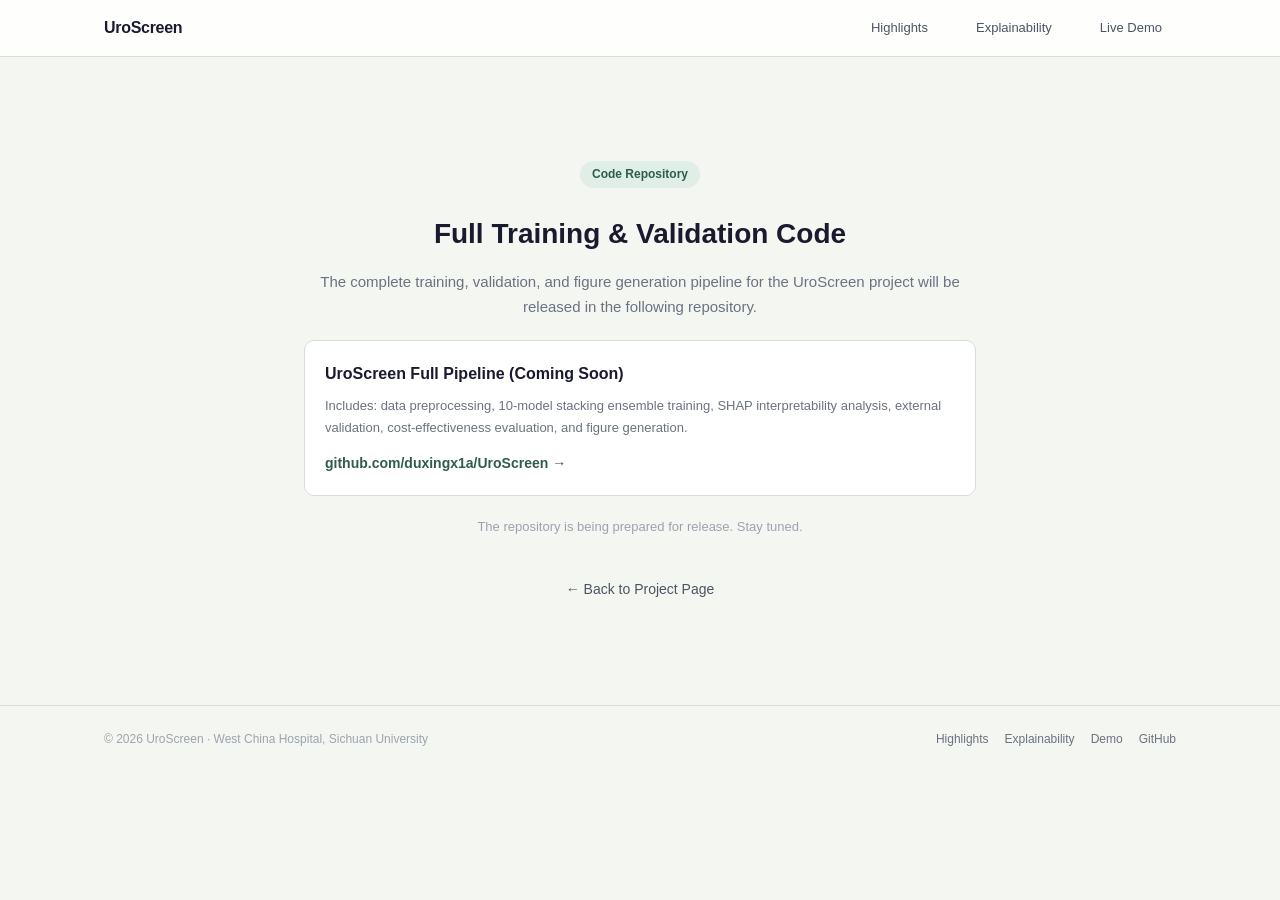
<file: code.html>
<!DOCTYPE html>
<html lang="en">
<head>
<meta charset="UTF-8">
<meta name="viewport" content="width=device-width, initial-scale=1.0">
<title>UroScreen · Code Repository</title>
<link rel="stylesheet" href="paper.css">
<style>
  .code-placeholder { max-width:720px; margin:80px auto; text-align:center; padding:24px; }
  .code-placeholder h1 { font-size:28px; font-weight:700; margin-bottom:12px; color:#1a1a2e; }
  .code-placeholder p { font-size:15px; color:#6b7280; margin-bottom:8px; line-height:1.7; }
  .code-placeholder .badge { display:inline-block; background:#dfeee6; color:#315c4d; font-size:12px;
    padding:4px 12px; border-radius:20px; margin-bottom:24px; font-weight:600; }
  .code-placeholder .repo-card { background:#fff; border:1px solid #d6ded8; border-radius:10px;
    padding:20px; margin:20px 0; text-align:left; }
  .code-placeholder .repo-card h3 { font-size:16px; margin-bottom:8px; }
  .code-placeholder .repo-card a { color:#315c4d; font-weight:600; font-size:14px; }
  .back-link { display:inline-flex; align-items:center; gap:6px; color:#4b5563;
    font-size:14px; font-weight:500; margin-top:32px; text-decoration:none; }
  .back-link:hover { color:#315c4d; }
</style>
</head>
<body>

<nav class="site-nav">
  <div class="site-nav__inner">
    <a class="brand" href="index.html">
      <span class="brand__name">UroScreen</span>
    </a>
    <div class="nav-links">
      <a href="index.html#highlights">Highlights</a>
      <a href="index.html#explainability">Explainability</a>
      <a href="demo.html">Live Demo</a>
    </div>
  </div>
</nav>

<div class="code-placeholder">
  <span class="badge">Code Repository</span>
  <h1>Full Training & Validation Code</h1>
  <p>
    The complete training, validation, and figure generation pipeline for the UroScreen project
    will be released in the following repository.
  </p>

  <div class="repo-card">
    <h3>UroScreen Full Pipeline (Coming Soon)</h3>
    <p style="font-size:13px;color:#6b7280;margin-bottom:12px;">
      Includes: data preprocessing, 10-model stacking ensemble training, SHAP interpretability
      analysis, external validation, cost-effectiveness evaluation, and figure generation.
    </p>
    <a href="https://github.com/duxingx1a/UroScreen" target="_blank">
      github.com/duxingx1a/UroScreen &rarr;
    </a>
  </div>

  <p style="font-size:13px;color:#9ca3af;margin-top:8px;">
    The repository is being prepared for release. Stay tuned.
  </p>

  <a class="back-link" href="index.html">&larr; Back to Project Page</a>
</div>

<footer class="footer">
  <div class="footer__inner container">
    <span>&copy; 2026 UroScreen · West China Hospital, Sichuan University</span>
    <div class="footer__links">
      <a href="index.html#highlights">Highlights</a>
      <a href="index.html#explainability">Explainability</a>
      <a href="demo.html">Demo</a>
      <a href="https://github.com/duxingx1a/UroScreen">GitHub</a>
    </div>
  </div>
</footer>

</body>
</html>
</file>
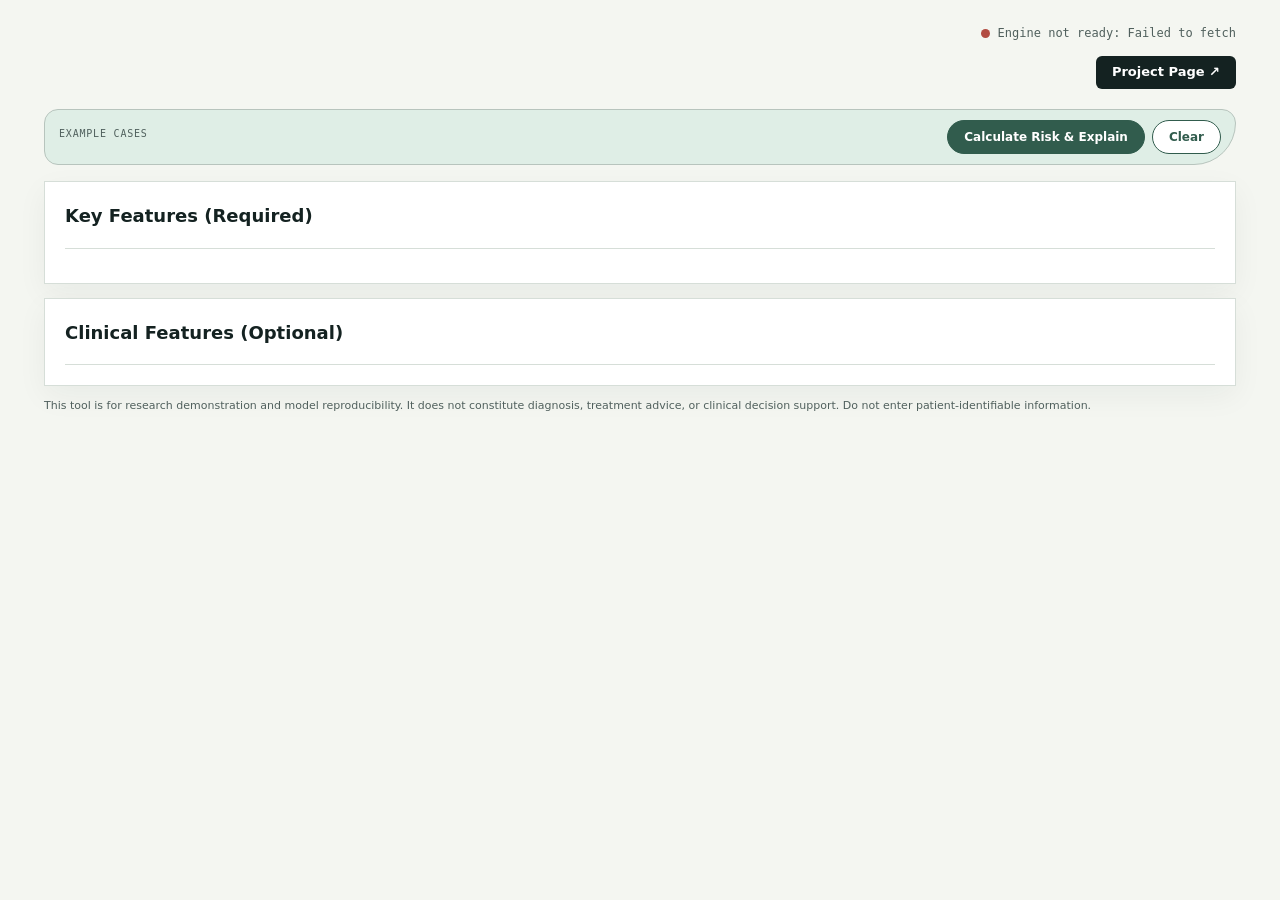
<file: demo.html>
<!doctype html>
<html lang="en">
<head>
  <meta charset="utf-8">
  <meta name="viewport" content="width=device-width, initial-scale=1">
  <title>UroScreen · Urolithiasis Risk Calculator</title>
  <meta name="description" content="Multi-model ensemble urolithiasis risk calculator with strict 87-dimensional SHAP explanation">
  <link rel="stylesheet" href="assets/css/calculator.css?v=250747">
</head>
<body>
  <main class="page">
    <div class="topbar" role="status">
      <div class="status"><span id="apiDot" class="status-dot"></span><span id="apiText">Verifying model artifacts…</span></div>
    </div>
    <div class="topbar">
      <a class="nav-cta" href="index.html">Project Page ↗</a>
    </div>
    <section class="quickbar"><div><span class="quickbar-label">Example Cases</span><div id="samples" class="samples" aria-label="Example cases"></div></div><div class="quick-actions"><button id="calculateButton" class="primary" type="submit" form="calculatorForm">Calculate Risk &amp; Explain</button><button id="resetButton" class="secondary" type="button">Clear</button></div></section>

    <form id="calculatorForm" novalidate>
      <section class="panel"><div class="panel-header"><h2>Key Features (Required)</h2></div><div id="requiredFields" class="field-grid"></div></section>
      <section class="panel"><div class="panel-header"><h2>Clinical Features (Optional)</h2></div><div id="optionalFields"></div></section>
      <p class="disclaimer">This tool is for research demonstration and model reproducibility. It does not constitute diagnosis, treatment advice, or clinical decision support. Do not enter patient-identifiable information.</p>
    </form>

    <section id="resultPanel" class="panel result-panel" aria-live="polite" style="display:none">
      <div class="panel-header"><h2>Results</h2><small id="featureCount"></small></div>
      <div class="result-top-row"><div id="resultSummary" class="result-summary"></div><article class="subpanel prob-panel"><h3>Model Positive Probabilities</h3><div id="baseProbabilities" class="prob-grid"></div></article></div>
      <p id="imputationNote" class="result-note"></p>
      <article class="subpanel"><h3>SHAP Waterfall Plot</h3><div class="chart-wrap-image"><img id="waterfallPlotImg" class="chart-img" alt="SHAP Waterfall Plot" style="display:none"></div></article>
      <article class="subpanel"><h3>Full Contribution Data</h3><div class="table-wrap"><table class="shap-table"><thead><tr><th>Rank</th><th>Feature</th><th>Type</th><th>Value</th><th>SHAP</th></tr></thead><tbody id="shapTableBody"></tbody></table></div></article>
    </section>
    <div id="resultToggleBar" class="actions" style="display:none;text-align:center;margin-top:14px"><button id="toggleResult" class="secondary" type="button">Collapse Results</button></div>
  </main>
  <script type="module" src="assets/js/demo-app.js?v=250747"></script>
</body>
</html>
</file>
<file: paper.css>
/* ============================================
   UroScreen · Research Paper UI
   Inspired by GraphATC · Academic minimalism
   ============================================ */

/* --- Reset & Base --- */
*, *::before, *::after { box-sizing: border-box; margin: 0; padding: 0; }
html { scroll-behavior: smooth; }
body {
  font-family: -apple-system, BlinkMacSystemFont, "Segoe UI", Roboto, "Helvetica Neue", Arial, "Noto Sans SC", sans-serif;
  font-size: 15px; line-height: 1.6; color: #1a1a2e; background: #f4f6f1;
  -webkit-font-smoothing: antialiased;
}
img { max-width: 100%; height: auto; display: block; }
a { color: #315c4d; text-decoration: none; }
a:hover { text-decoration: underline; }
button { cursor: pointer; font: inherit; }
.container { max-width: 1120px; margin: 0 auto; padding: 0 24px; }

/* --- Site Nav --- */
.site-nav {
  position: sticky; top: 0; z-index: 100;
  background: rgba(255,255,255,.85); backdrop-filter: blur(12px); -webkit-backdrop-filter: blur(12px);
  border-bottom: 1px solid #d6ded8;
}
.site-nav__inner {
  display: flex; align-items: center; justify-content: space-between;
  max-width: 1120px; margin: 0 auto; padding: 0 24px; height: 56px;
}
.brand { display: flex; align-items: center; gap: 10px; color: #1a1a2e; text-decoration: none; }
.brand:hover { text-decoration: none; }
.brand__name { font-weight: 700; font-size: 16px; letter-spacing: -.3px; }
.nav-links { display: flex; align-items: center; gap: 20px; }
.nav-links a {
  display: inline-flex; align-items: center;
  font-size: 13px; color: #4b5563; font-weight: 500;
  padding: 6px 14px; text-decoration: none; transition: all .2s;
}
.nav-links a:hover { color: #315c4d; text-decoration: none; }
.nav-cta {
  background: #1a1a2e; color: #fff !important; padding: 6px 16px; border-radius: 6px;
  font-size: 13px; font-weight: 600; border-color: #1a1a2e;
}
.nav-cta:hover { background: #315c4d; border-color: #315c4d; text-decoration: none !important; }

/* --- Eyebrow --- */
.eyebrow {
  font-size: 11px; font-weight: 600; letter-spacing: 1.5px; text-transform: uppercase;
  color: #315c4d; margin-bottom: 8px; text-align: left;
}

/* --- Section --- */
.section { padding: 64px 0; }
.section--tight { padding: 40px 0; }
.section-heading { margin-bottom: 32px; text-align: center; }
.section-heading h2 { font-size: 28px; font-weight: 700; letter-spacing: -.5px; margin-bottom: 8px; }
.section-heading p { color: #6b7280; font-size: 16px; line-height: 1.7; text-align: justify; }

/* --- Hero --- */
.hero { padding: 80px 0 48px; }
.hero__grid { display: grid; grid-template-columns: 1fr; grid-template-areas: "title" "explain"; gap: 36px 48px; }
.hero__title-row { max-width: 1120px; margin: 0 auto; padding: 0 24px 24px; border-bottom: 1px solid #d6ded8; }
.hero__title { font-size: 32px; font-weight: 800; line-height: 1.2; letter-spacing: -0.3px; margin-bottom: 0; color: #142221; text-align: justify; hyphens: auto; }
.hero__title em { color: #315c4d; font-style: normal; }
.hero__explain { grid-area: explain; display: flex; flex-direction: column; }
.hero__abstract-label { font-size: 24px; font-weight: 700; letter-spacing: -.5px; color: #1a1a2e; margin-bottom: 14px; text-align: center; }
.hero__lede { font-size: 16px; color: #4b5563; line-height: 1.8; margin-bottom: 24px; text-align: justify; }
.hero__actions { display: flex; flex-wrap: wrap; gap: 10px; margin-bottom: 20px; justify-content: center; }

/* --- Icon Buttons --- */
.button {
  display: inline-flex; align-items: center; gap: 8px;
  font-size: 14px; font-weight: 600; padding: 9px 18px;
  border: 1px solid transparent; border-radius: 8px;
  text-decoration: none; white-space: nowrap;
  transition: all .2s; box-sizing: border-box; line-height: 1;
}
.button:hover { text-decoration: none; }
.button > svg { width: 18px; height: 18px; flex-shrink: 0; }

.button--primary {
  background: #142221; color: #fff; border-color: #142221;
}
.button--primary:hover { background: #315c4d; border-color: #315c4d; }

.button--icon {
  background: #fff; color: #1a1a2e; border-color: #d6ded8;
}
.button--icon:hover { background: #dfeee6; border-color: #315c4d; color: #315c4d; }

.button--icon .octicon { fill: currentColor; }
.hero__note { font-size: 12px; color: #9ca3af; display: flex; align-items: center; gap: 6px; }
.status-dot { width: 6px; height: 6px; border-radius: 50%; background: #347c6b; display: inline-block; }

.hero-visual { position: relative; }
.hero-visual__frame {
  position: relative; border-radius: 12px; overflow: hidden;
  box-shadow: 0 4px 24px rgba(0,0,0,.08); background: #fff;
}
.hero-visual__image { width: 100%; height: auto; }
.hero-visual__wash {
  position: absolute; inset: 0;
  background: linear-gradient(to top, rgba(244,246,241,.6), transparent 40%);
  pointer-events: none;
}
.hero-visual__tag { margin-top: 12px; font-size: 12px; color: #6b7280; }
.hero-visual__index {
  position: absolute; bottom: 16px; right: 16px;
  font-size: 10px; color: rgba(0,0,0,.3); letter-spacing: 1px;
}

/* --- Metrics --- */
.metrics { display: grid; grid-template-columns: repeat(4,1fr); gap: 16px; }
.metric {
  background: #fff; border: 1px solid #d6ded8; border-radius: 10px; padding: 20px;
  transition: box-shadow .2s;
}
.metric:hover { box-shadow: 0 2px 12px rgba(0,0,0,.04); }
.metric__value { font-size: 28px; font-weight: 800; color: #1a1a2e; letter-spacing: -1px; }
.metric__label { font-size: 12px; font-weight: 600; color: #315c4d; margin: 4px 0 2px; }
.metric__desc { font-size: 12px; color: #9ca3af; }

/* --- Pipeline --- */
.pipeline { background: #fff; border: 1px solid #d6ded8; border-radius: 12px; padding: 28px; }
.pipeline__row { display: flex; align-items: center; gap: 12px; flex-wrap: wrap; }
.pipeline__node {
  flex: 1; min-width: 160px; background: #dfeee6; border: 1px solid #e2e8f0;
  border-radius: 8px; padding: 14px 16px;
}
.pipeline__node strong { display: block; font-size: 13px; margin-bottom: 4px; }
.pipeline__node span { font-size: 11px; color: #6b7280; display: block; line-height: 1.5; }
.pipeline__arrow { font-size: 18px; color: #315c4d; font-weight: 700; flex-shrink: 0; }
.pipeline__foot { margin-top: 16px; font-size: 12px; color: #9ca3af; text-align: center; }

/* --- Figure Grid --- */
.figure-grid { display: grid; grid-template-columns: repeat(3,1fr); gap: 20px; }
.figure-grid--wide { grid-template-columns: repeat(3,1fr); }
.figure-grid--shap { grid-template-columns: 1fr; }

.figure-card {
  background: #fff; border: 1px solid #d6ded8; border-radius: 10px; overflow: hidden;
  transition: box-shadow .2s;
}
.figure-card:hover { box-shadow: 0 2px 16px rgba(0,0,0,.06); }
.figure-card > h3 { font-size: 14px; font-weight: 600; margin: 14px 16px 2px; text-align: center; }
.figure-card__zoom {
  background: none; border: 1px solid #e2e8f0; border-radius: 4px;
  padding: 2px 8px; font-size: 11px; color: #6b7280; white-space: nowrap;
}
.figure-card__zoom:hover { border-color: #315c4d; color: #315c4d; }
.figure-card__media {
  display: block; width: 100%; border: none; background: none; padding: 0;
  cursor: zoom-in;
}
.figure-card__image { width: 100%; height: auto; }
.figure-card__image--shrink { max-width: 720px; width: 100%; display: block; margin: 0 auto; }
.figure-card__image--sm { max-width: 480px; width: 100%; display: block; margin: 0 auto; }
.figure-card__image--lg { max-width: 960px; width: 100%; display: block; margin: 0 auto; }
.figure-card__caption { padding: 8px 16px 14px; font-size: 12px; color: #6b7280; line-height: 1.6; text-align: center; }

.figure-card--featured .figure-card__image { width: 100%; }

/* --- Table --- */
.table-wrap { overflow-x: auto; }
.table-wrap table { width: 100%; border-collapse: collapse; font-size: 13px; }
.table-wrap th {
  text-align: left; padding: 10px 12px; font-weight: 600; font-size: 11px;
  color: #6b7280; text-transform: uppercase; letter-spacing: .5px;
  border-bottom: 2px solid #e2e8f0;
}
.table-wrap td { padding: 10px 12px; border-bottom: 1px solid #d6ded8; }
.table-wrap tbody tr:hover { background: #dfeee6; }
.num { font-family: "SF Mono", "Cascadia Code", "JetBrains Mono", monospace; text-align: right; }
.best { color: #315c4d; font-weight: 700; }

/* --- Usage Grid --- */
.usage-grid { display: grid; grid-template-columns: repeat(3,1fr); gap: 20px; }
.usage-card { background: #fff; border: 1px solid #d6ded8; border-radius: 10px; padding: 20px; }
.usage-card h3 { font-size: 14px; font-weight: 600; margin-bottom: 12px; }
.copy-box {
  background: #1a1a2e; color: #e2e8f0; border-radius: 8px; padding: 14px 16px;
  font-family: "SF Mono", "Cascadia Code", "JetBrains Mono", monospace;
  font-size: 12px; line-height: 1.7; overflow-x: auto; white-space: pre;
}

/* --- Footer --- */
.footer { border-top: 1px solid #d6ded8; padding: 24px 0; margin-top: 32px; }
.footer__inner { display: flex; justify-content: space-between; align-items: center; font-size: 12px; color: #9ca3af; }
.footer__links { display: flex; gap: 16px; }
.footer__links a { color: #6b7280; }
.footer__links a:hover { color: #315c4d; }

/* --- Responsive --- */
@media (max-width: 900px) {
  .hero__grid { grid-template-areas: "title" "explain"; }
  .hero__title-row { padding-bottom: 20px; }
  .hero__title { font-size: 26px; }
  .metrics { grid-template-columns: repeat(2,1fr); }
  .figure-grid { grid-template-columns: 1fr; }
  .figure-grid--wide { grid-template-columns: 1fr; }
  .usage-grid { grid-template-columns: 1fr; }
  .pipeline__row { flex-direction: column; }
  .pipeline__arrow { transform: rotate(90deg); }
  .nav-links { display: none; }
  .footer__inner { flex-direction: column; gap: 8px; }
}

@media (max-width: 480px) {
  .hero__title { font-size: 20px; }
}
</file>
<file: assets/css/calculator.css>
/* Academic risk calculator: cool white paper, deep indigo ink, ochre SHAP contribution colors. */
:root { --ink:#142221; --muted:#50605d; --line:#d6ded8; --paper:#f4f6f1; --paper-strong:#fff; --wash:#dfeee6; --blue:#315c4d; --blue-soft:#dfeee6; --red:#e8765f; --red-soft:#fff0eb; --gold:#b7db4c; --serif:'STZhongsong','Songti SC','SimSun',Georgia,serif; --sans:'Aptos','Microsoft YaHei UI','PingFang SC',system-ui,sans-serif; --mono:'Cascadia Mono','Cascadia Code',Consolas,monospace; }
* { box-sizing:border-box; }
html { scroll-behavior:smooth; }
body { margin:0; background:var(--paper); color:var(--ink); font-family:var(--sans); line-height:1.6; }
button,input,select { font:inherit; }
button { cursor:pointer; }
.page { max-width:1240px; margin:0 auto; padding:22px 24px 56px; }
.topbar { display:flex; justify-content:flex-end; align-items:center; padding:0 0 8px; }
.topbar:first-child { padding-bottom:4px; }
.kicker,.eyebrow { font:600 11px/1.4 ui-monospace,SFMono-Regular,Consolas,monospace; letter-spacing:.12em; text-transform:uppercase; color:var(--blue); }
h1 { margin:6px 0 4px; font:600 clamp(2rem,4vw,3.6rem)/1.05 var(--serif); letter-spacing:-.06em; }
.subtitle { color:var(--muted); margin:0; font-size:14px; }
.back-link { color:var(--blue); text-decoration:none; border-bottom:1px solid var(--blue); white-space:nowrap; }
.nav-cta { background:var(--ink); color:#fff !important; padding:6px 16px; border-radius:6px; font-size:13px; font-weight:600; text-decoration:none; white-space:nowrap; }
.nav-cta:hover { background:var(--blue); text-decoration:none !important; }
.intro { display:grid; grid-template-columns:1.4fr .8fr; gap:18px; margin-bottom:20px; }
.paper-note,.protocol,.panel { background:var(--paper-strong); border:1px solid var(--line); box-shadow:0 10px 28px rgba(20,45,38,.05); }
.paper-note { padding:22px 25px; }
.paper-note p { margin:8px 0 0; font-size:15px; }
.protocol { padding:18px; }
.protocol h2,.panel h2 { font-size:18px; margin:0 0 8px; }
.protocol ul { padding-left:20px; margin:8px 0 0; color:var(--muted); font-size:13px; }
.status { display:flex; align-items:center; gap:8px; color:var(--muted); font:12px ui-monospace,SFMono-Regular,Consolas,monospace; margin:4px 0 12px; }
.status-dot { width:9px; height:9px; border-radius:50%; background:#b24c42; }.status-dot.ready { background:#347c6b; }
.quickbar { display:flex; align-items:center; justify-content:space-between; gap:16px; padding:10px 14px; margin:12px 0 16px; border:1px solid var(--line-dark,#b7c4bd); border-radius:14px 14px 42px 14px; background:var(--wash); }.quickbar-label { display:block; margin-bottom:6px; color:var(--muted); font:500 10px var(--mono); letter-spacing:.08em; text-transform:uppercase; }.samples { display:flex; flex-wrap:nowrap; gap:6px; }.sample-card { flex:0 1 auto; min-width:0; text-align:center; white-space:nowrap; background:var(--paper-strong); border:1px solid var(--line); padding:8px 11px; min-height:38px; color:var(--ink); border-radius:999px; font-size:12px; transition:all .15s ease; }.sample-card:hover { border-color:var(--blue); background:var(--gold); }.sample-card.active { background:var(--blue); color:#fff; border-color:var(--blue); font-weight:600; }.quick-actions { display:flex; flex:0 0 auto; gap:7px; }.panel { padding:20px; margin-top:14px; }.panel-header { display:flex; justify-content:space-between; gap:12px; align-items:baseline; border-bottom:1px solid var(--line); padding-bottom:9px; }.panel-header small { color:var(--muted); font:11px var(--mono); }
.field-grid { display:grid; grid-template-columns:repeat(4,minmax(0,1fr)); gap:10px 14px; margin-top:14px; }.field { min-width:0; }.field label { display:flex; align-items:baseline; gap:5px; min-height:22px; font-size:12px; }.field label b { color:var(--red); font:600 9px var(--mono); }.field label span { color:var(--muted); font-size:10px; }.field label small { margin-left:auto; color:#82928a; font-size:10px; }.field input,.field select { width:100%; min-height:36px; padding:5px 8px; border:1px solid var(--line); background:var(--paper); color:var(--ink); border-radius:2px; font-size:12px; }.field input:focus,.field select:focus { outline:2px solid rgba(49,92,77,.2); border-color:var(--blue); }.field.invalid input,.field.invalid select { border-color:var(--red); background:var(--red-soft); }.field-error { min-height:12px; margin:2px 0 0; color:var(--red); font-size:10px; }
.optional-section { border-top:1px solid var(--line); margin-top:11px; padding-top:2px; }.section-toggle { width:100%; display:flex; justify-content:space-between; border:0; background:none; color:var(--blue); padding:8px 0; text-align:left; font-weight:600; font-size:12px; }.section-toggle span:last-child { color:var(--muted); font:10px var(--mono); }.optional-grid { display:grid; grid-template-columns:repeat(4,minmax(0,1fr)); gap:9px 14px; padding-bottom:6px; }
.actions { display:flex; gap:10px; align-items:center; margin-top:14px; }.primary,.secondary { border:1px solid var(--blue); padding:9px 16px; border-radius:999px; font:600 12px var(--sans); }.primary { background:var(--blue); color:white; }.primary:hover { background:#173e35; }.primary:disabled { opacity:.55; cursor:wait; }.secondary { background:var(--paper-strong); color:var(--blue); }.disclaimer { color:var(--muted); font-size:11px; margin:11px 0 0; }
/* ---- Disease Probability Card ---- */
.result-summary { display:block; }
.result-card { padding:18px 20px; border-left:5px solid var(--blue); background:var(--blue-soft); }
.result-card.positive { border-color:var(--red); background:var(--red-soft); }
.result-card strong { display:block; font:600 14px var(--serif); color:var(--muted); margin-bottom:2px; }
.prob-big { display:block; font:600 36px/1.2 var(--mono); color:var(--ink); }
.badge { display:inline-block; padding:3px 14px; border-radius:999px; font:600 12px var(--sans); margin-top:4px; }
.badge.pos { background:var(--red-soft); color:var(--red); }
.badge.neg { background:var(--blue-soft); color:var(--blue); }
.threshold-note { display:block; color:var(--muted); font-size:12px; margin-top:6px; }
.gt-card { margin-top:12px; padding:12px 16px; border-radius:8px; background:var(--bg,#fff); border:1px solid var(--line,#e0e0e0); display:flex; align-items:center; gap:12px; }
.gt-card.positive { border-color:#FF0D5733; background:#FFF5F7; }
.gt-card strong { font:600 14px var(--mono); color:var(--ink); }

.result-top-row { display:grid; grid-template-columns:1fr 1fr; gap:14px; margin-bottom:16px; }
.result-top-row .prob-panel { border-top:0; padding-top:0; margin-top:0; }
.result-lead { padding:18px; border-left:5px solid var(--blue); background:var(--blue-soft); }
.result-lead.positive { border-color:var(--red); background:var(--red-soft); }
.result-lead strong { display:block; font:500 34px/1.15 var(--mono); margin:4px 0; }
.result-lead span { color:var(--muted); font-size:13px; }
.result-note { margin:14px 0; padding:10px 12px; color:var(--muted); background:var(--wash); font-size:13px; }
.subpanel { border-top:2px solid var(--ink); padding-top:11px; margin-top:18px; }
.subpanel h3 { margin:0 0 10px; font:600 16px var(--serif); }

/* ---- Per-Model Probability Bar Chart ---- */
.prob-panel { margin-top:0; }
.prob-grid { display:flex; flex-direction:column; gap:3px; }
.prob-cell { display:grid; grid-template-columns:100px 1fr 52px; align-items:center; gap:6px; padding:2px 0; }
.prob-label { font-size:11px; color:var(--ink); text-align:right; overflow:hidden; text-overflow:ellipsis; white-space:nowrap; }
.prob-bar { width:100%; height:12px; background:#eef1f0; border-radius:6px; overflow:hidden; }
.prob-fill { height:100%; border-radius:6px; transition:width .45s ease; }
.prob-val { font:600 11px var(--mono); color:var(--ink); text-align:left; }

/* ---- Waterfall Plot Size ---- */
#waterfallPlotImg { max-width:700px; width:100%; margin:0 auto; }

/* ---- Chart Common ---- */
.chart-wrap,.chart-wrap-image { overflow:auto; border:1px solid var(--line); background:#fbfcfd; text-align:center; }
.chart { display:block; width:100%; min-height:400px; min-width:700px; }
.chart-img { display:block; max-width:100%; height:auto; margin:0 auto; }
.caption { color:var(--muted); font-size:12px; margin:7px 0; }.table-wrap { overflow:auto; max-height:480px; border:1px solid var(--line); }.shap-table { width:100%; border-collapse:collapse; font-size:12px; }.shap-table th,.shap-table td { padding:8px 9px; border-bottom:1px solid var(--line); text-align:left; white-space:nowrap; }.shap-table th { position:sticky; top:0; background:var(--wash); color:var(--muted); }.contribution-positive { color:#FF0D57; }.contribution-negative { color:#1E88E5; }.error-box { color:var(--red); background:var(--red-soft); padding:16px; }
@media (max-width:1000px) { .field-grid,.optional-grid { grid-template-columns:repeat(3,minmax(0,1fr)); } }
@media (max-width:800px) { .intro,.result-top-row { grid-template-columns:1fr; }.field-grid,.optional-grid { grid-template-columns:repeat(2,minmax(0,1fr)); }.masthead,.quickbar { flex-direction:column; align-items:stretch; }.quick-actions { justify-content:flex-end; } }
@media (max-width:520px) { .page { padding:18px 12px 50px; }.panel { padding:16px; }.field-grid,.optional-grid { grid-template-columns:1fr; }.result-facts { grid-template-columns:1fr; }.actions { flex-direction:column; align-items:stretch; }.primary,.secondary { width:100%; } }
@media (prefers-reduced-motion:reduce) { *,*::before,*::after { scroll-behavior:auto!important; transition:none!important; } }
</file>
